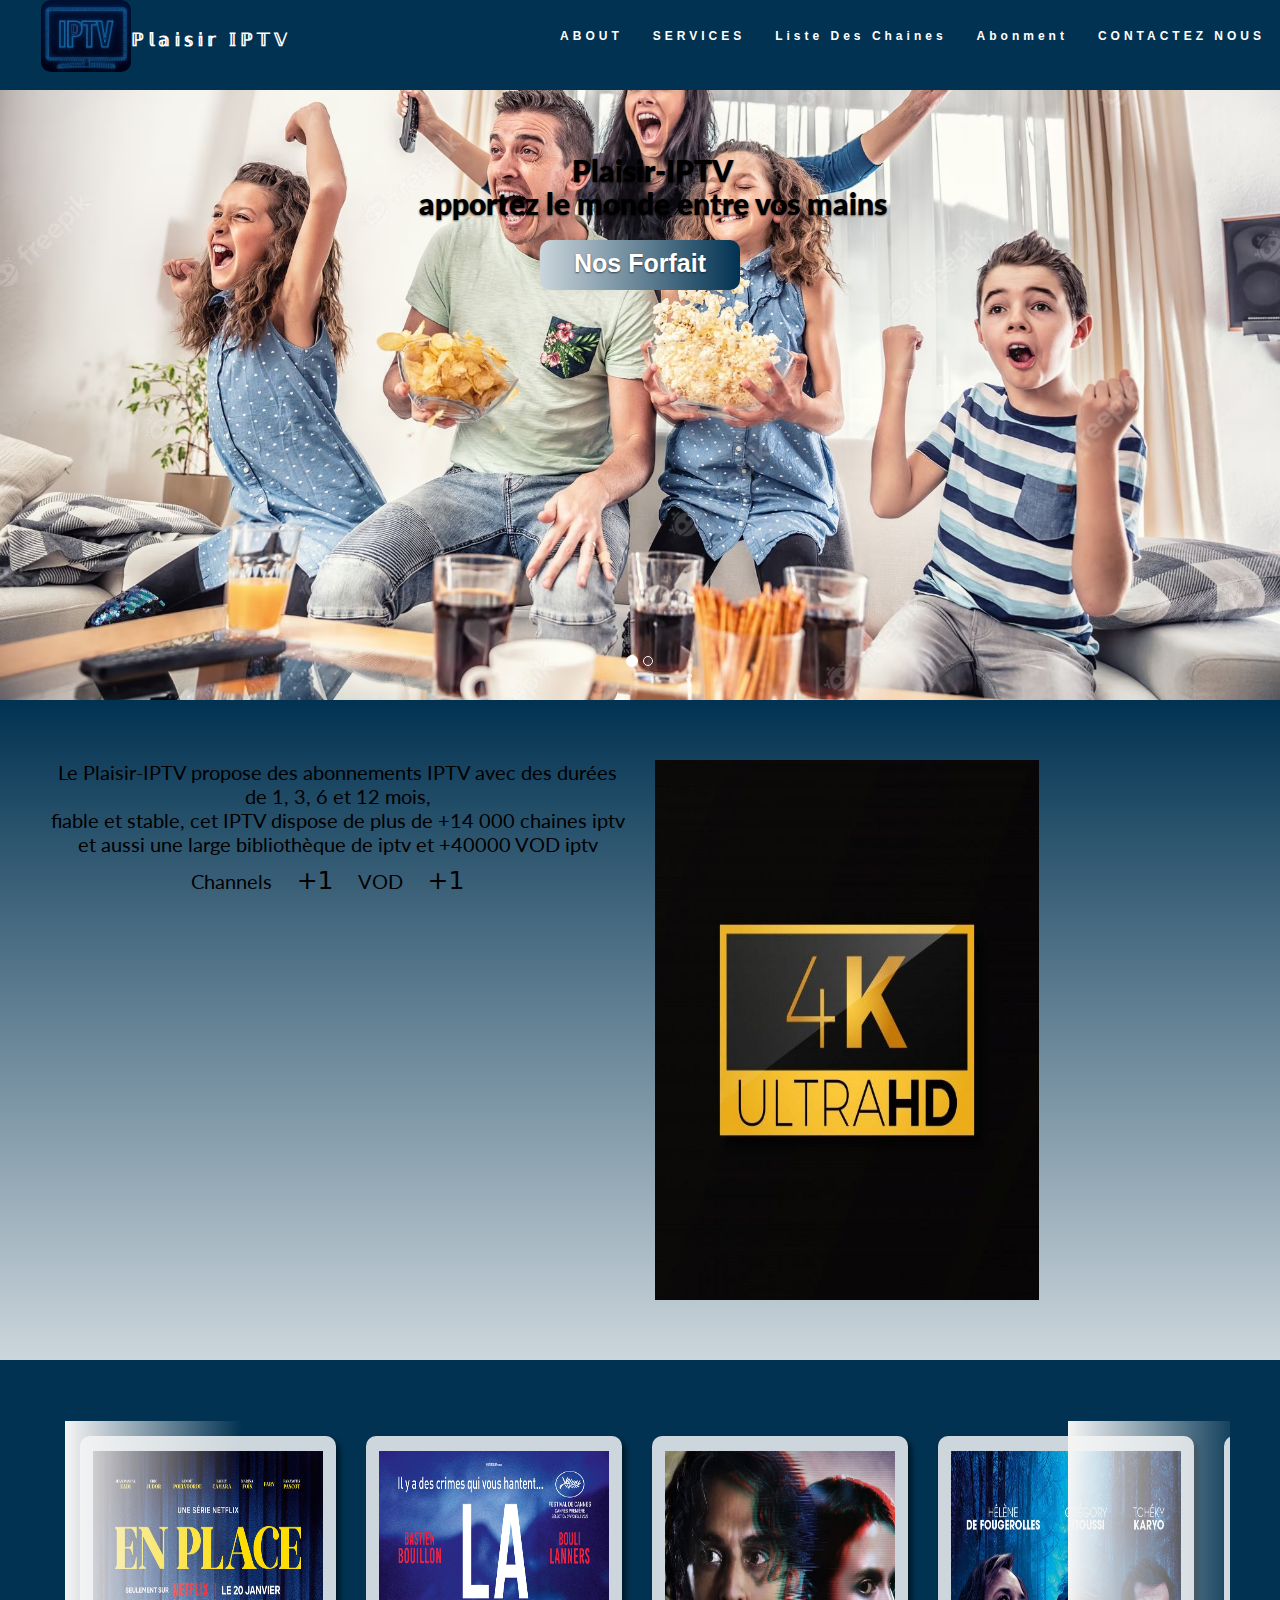
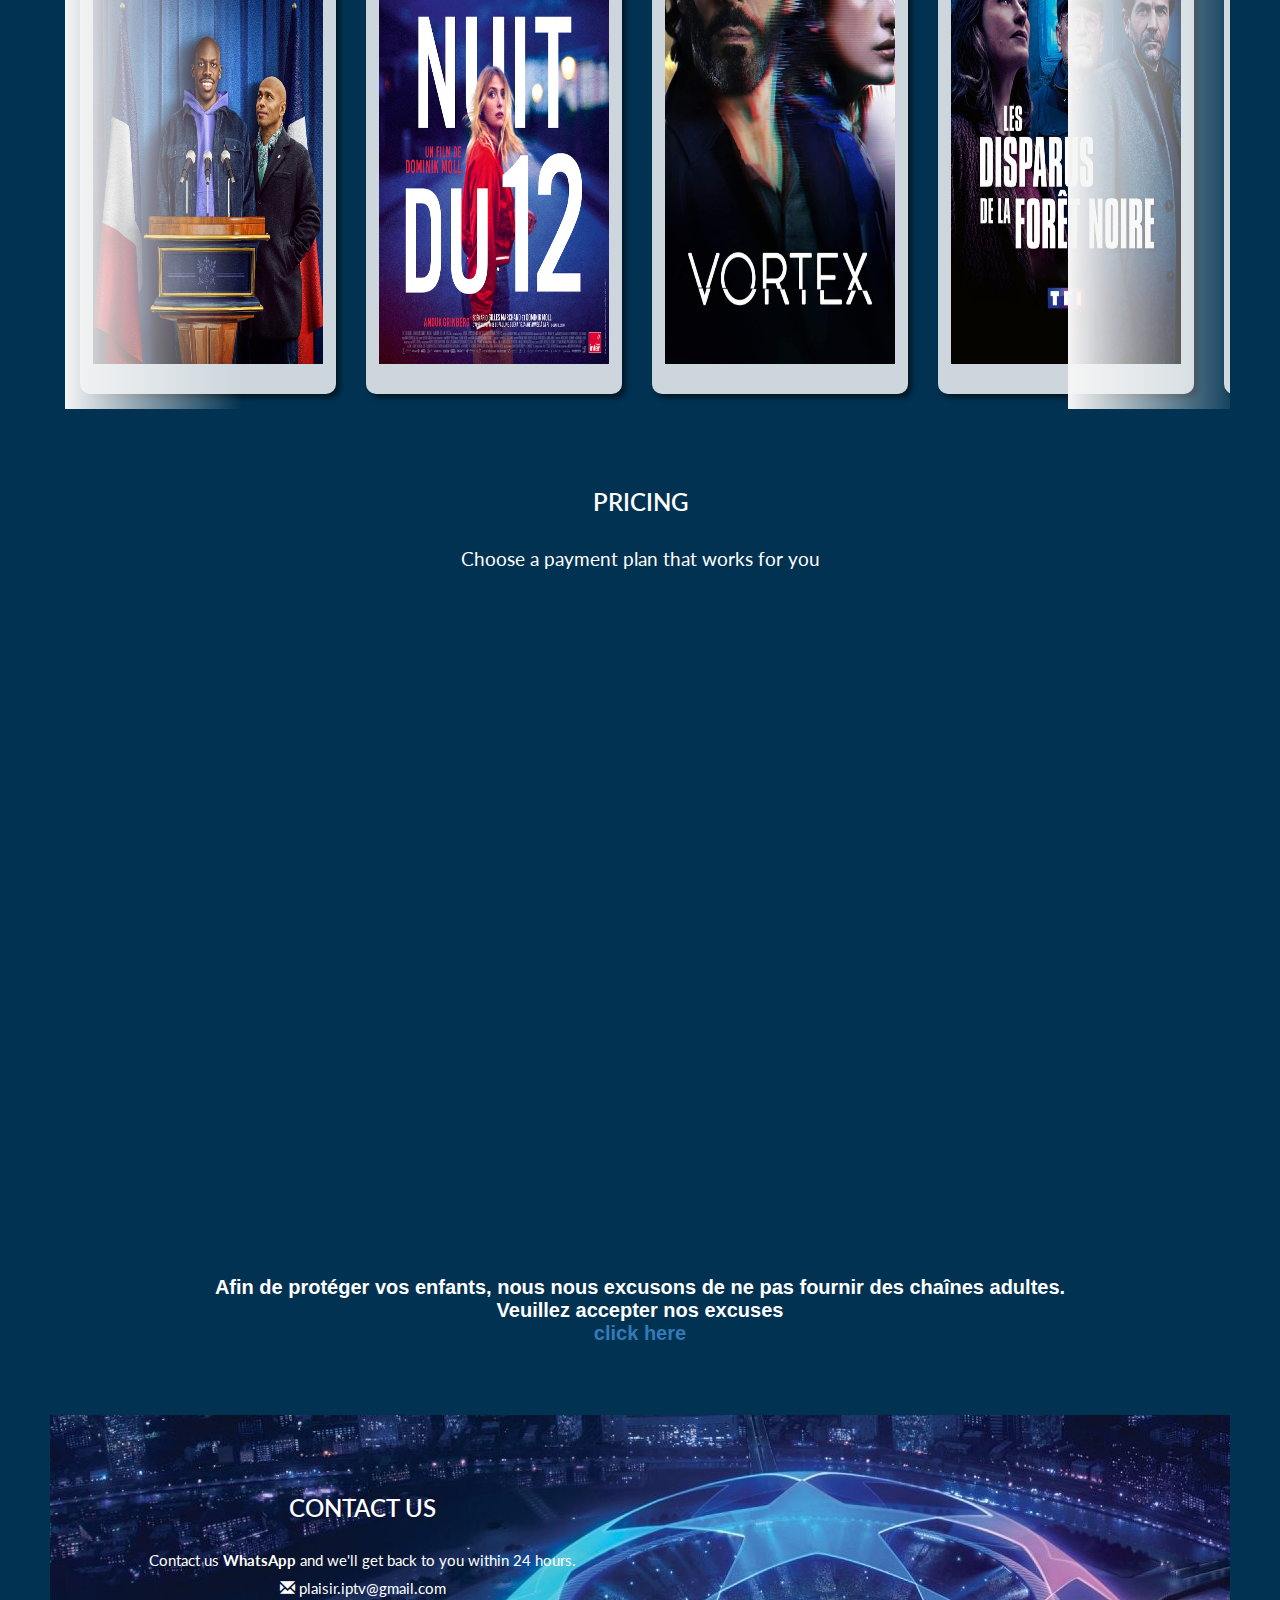
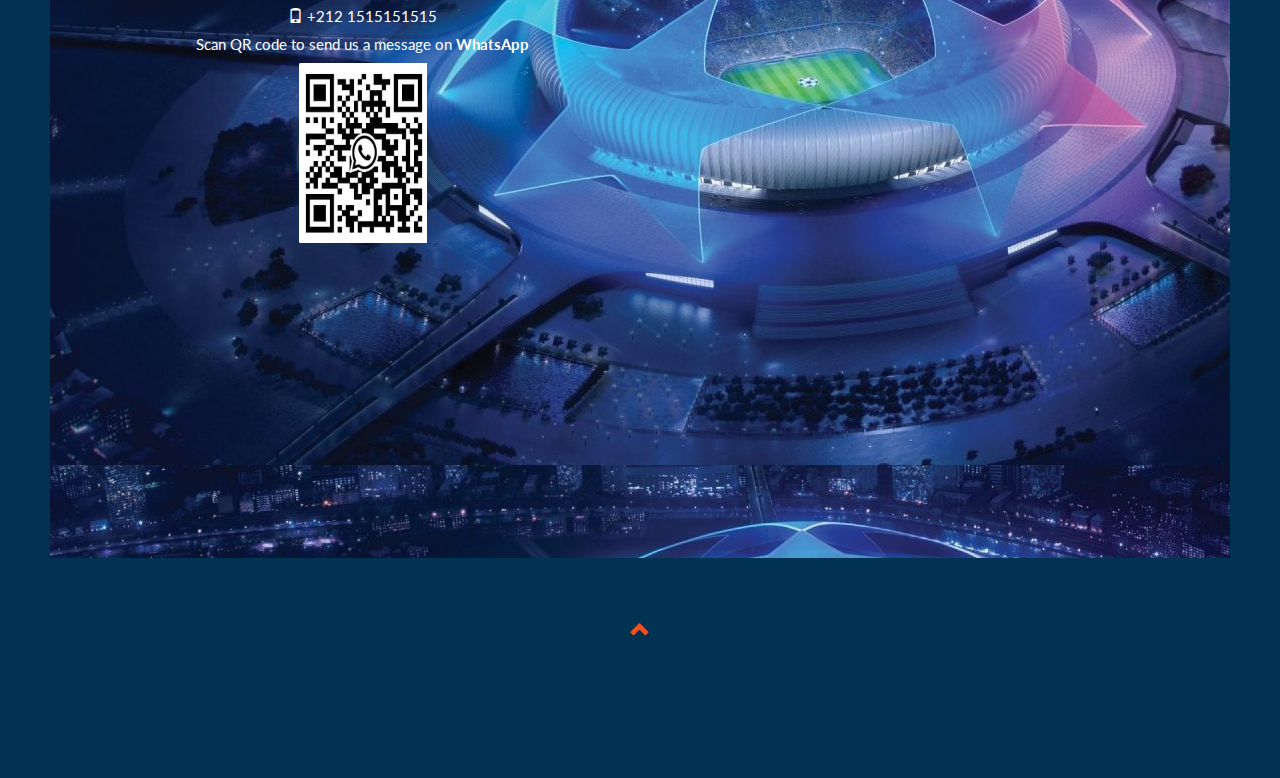
<file: index.html>
<!DOCTYPE html>
<html lang="en">
<head>
     <!-- Theme Made By www.w3schools.com -->
  <title>Plaisir IPTV</title>
  <meta charset="utf-8">
  <meta name="viewport" content="width=device-width, initial-scale=1">
  <link rel="stylesheet" href="https://maxcdn.bootstrapcdn.com/bootstrap/3.4.1/css/bootstrap.min.css">
  <link rel="stylesheet" href="style.css">
  <link rel="stylesheet" href="style2.css">
  <link href="https://fonts.googleapis.com/css?family=Montserrat" rel="stylesheet" type="text/css">
  <link href="https://fonts.googleapis.com/css?family=Lato" rel="stylesheet" type="text/css">
  <script src="https://ajax.googleapis.com/ajax/libs/jquery/3.6.3/jquery.min.js"></script>
  <script src="https://maxcdn.bootstrapcdn.com/bootstrap/3.4.1/js/bootstrap.min.js"></script>
  
</head>
<body id="myPage" data-spy="scroll" data-target=".navbar" data-offset="60">

    <nav class="navbar navbar-default navbar-fixed-top">
      <div class="container">
        <div class="navbar-header">
          <button type="button" class="navbar-toggle" data-toggle="collapse" data-target="#myNavbar">
            <span class="icon-bar"></span>
            <span class="icon-bar"></span>
            <span class="icon-bar"></span>                        
          </button>
          <img class="logo" src="./attachments/logo.jpeg" alt="test">
        </div>
          <div class="navbar-brand text">
            <p class="text" href="#myPage">ℙ𝕝𝕒𝕚𝕤𝕚𝕣 𝕀ℙ𝕋𝕍 </p>
          </div>
          <div class="collapse navbar-collapse" id="myNavbar">
            <ul class="nav navbar-nav navbar-right">
              <li><a href="#about">ABOUT</a></li>
            <li><a href="#services">SERVICES</a></li>
            <li><a href="./List-chaines.html">Liste Des Chaines</a></li>
            <li><a href="#pricing">Abonment</a></li>
            <li><a href="#contact">CONTACTEZ NOUS</a></li>
          </ul>
        </div>
      </div>
    </nav>
    
    <div>
      <div id="carousel-example" class="carousel slide" data-ride="carousel">
        <ol class="carousel-indicators">
          <li data-target="#carousel-example" data-slide-to="0" class="active"></li>
          <li data-target="#carousel-example" data-slide-to="1"></li>
        </ol>
        <div class="carousel-inner">
          <div class="item active">
            <a href="#"><img src="./attachments/family.avif" /></a>
            <div class="carousel-caption">
              <h3 class="fore">Plaisir-IPTV <br>apportez le monde entre vos mains <br> </h3>
              <a class="pricing-home" href="#pricing">Nos Forfait</a>
              <p class="fore"></p>
            </div>
          </div>
          <div class="item">
            <a href="#"><img src="./attachments/23.jpg" /></a>
            <div class="carousel-caption">
              <h3 class="fore">Plaisir-IPTV <br>apportez le monde entre vos mains  <br></h3>
              <a class="pricing-home" href="#pricing">Nos Forfait</a>
              <p class="fore"></p>
            </div>
          </div>
        </div>
      </div>
    </div>

          <!-- Container (About Section) -->
    <div id="about" class="container-fluid">
      <div class="row">
        <div class="col-sm-6">
          <p>Le Plaisir-IPTV propose des abonnements IPTV avec des durées de 1, 3, 6 et 12 mois,<br>
            fiable et stable, cet IPTV dispose de plus de +14 000 chaines iptv<br>
            et aussi une large bibliothèque de iptv et +40000 VOD iptv
          </p>
          <p>
            Channels <i class="Channels-counter">+</i>
            VOD <i class="VOD-counter">+</i> 
            <!-- test <i id="counter"></i>+ -->
          </p>
        </div>
        <div class="col-sm-4 text-center">
          <img class="channle_img" src="./attachments/25.jpg" alt="">
        </div>
      </div>
    </div>
   
    <div class="container-fluid bg-grey">
      <div class="row">
        <div class="col-sm-4">
         
        </div>
        <div class="col-sm-8">
         
      </div>
    </div>
    
    <!-- Container (Services Section) -->
    
    <!-- Container (Series Carasoul Section) -->
    <div class="container">
      <div class="faders">
        <div class="left"></div>
        <div class="right"></div>
      </div>
    
      <div class="items">
        <div class="entry">
          <img class="carasoul" src="./attachments/1.jpg" alt="Smiling person" />
        </div>
        <div class="entry">
          <img class="carasoul" src="./attachments/2.jpg" alt="Smiling person" />
        </div>
        <div class="entry">
          <img class="carasoul" src="./attachments/3.jpg" alt="Smiling person" />
        </div>
        <div class="entry">
          <img class="carasoul" src="./attachments/10.jpg" alt="Smiling person" />
        </div>
        <div class="entry">
          <img class="carasoul" src="./attachments/4.jpg" alt="Smiling person" />        </div>
        <div class="entry">
          <img class="carasoul" src="./attachments/5.jpg" alt="Smiling person" />
        </div>
        <div class="entry">
          <img class="carasoul" src="./attachments/6.JPG" alt="Smiling person" />
        </div>
        <div class="entry">
          <img class="carasoul" src="./attachments/7.jpg" alt="Smiling person" />
        </div> 
        <div class="entry">
          <img class="carasoul" src="./attachments/8.jpg" alt="Smiling person" />
        </div> 
        <div class="entry">
          <img class="carasoul" src="./attachments/9.jpg" alt="Smiling person" />
        </div> 
        <div class="entry">
          <img class="carasoul" src="./attachments/11.jpg" alt="Smiling person" />
        </div> 
        <div class="entry">
          <img class="carasoul" src="./attachments/12.jpg" alt="Smiling person" />
        </div> 
        <div class="entry">
          <img class="carasoul" src="./attachments/13.jpg" alt="Smiling person" />
        </div> 
        <div class="entry">
          <img class="carasoul" src="./attachments/14.jpg" alt="Smiling person" />
        </div> 
        <div class="entry">
          <img class="carasoul" src="./attachments/15.jpg" alt="Smiling person" />
        </div>
        <div class="entry">
          <img class="carasoul" src="./attachments/16.jpg" alt="Smiling person" />
        </div> 
        <div class="entry">
          <img class="carasoul" src="./attachments/19.jpg" alt="Smiling person" />
        </div> 
        <div class="entry">
          <img class="carasoul" src="./attachments/20.jpg" alt="Smiling person" />
        </div> 
      </div>
    </div>
    
    <!-- Container (Pricing Section) -->
    <div id="pricing" class="container-fluid">
      <div class="text-center">
        <h2>Pricing</h2>
        <h4>Choose a payment plan that works for you</h4>
      </div>
      <div class="row slideanim">
        <div class="col-sm-3 col-xs-12">
          <div class="panel panel-default text-center">
            <div class="panel-heading">
              <h1>1 Mois<br> <span class="price"> <i class="promo">19€</i> 15€</span> </h1>
            </div>
            <div class="panel-body">
              <p><img class="check-img" src="./attachments/checked.png" alt=""> +15,000 Channel</p>
              <p><img class="check-img" src="./attachments/checked.png" alt=""> +40,000 VOD</p>
              <p><img class="check-img" src="./attachments/checked.png" alt=""> Diffirent Qualité HD/FULLHD/4K</p>
              <p><img class="check-img" src="./attachments/checked.png" alt=""> Compatible avec TOUT les appareils</p>
              <p><img class="check-img" src="./attachments/checked.png" alt=""> Mises à Jour & Activation Gratuites</p>
              <p><img class="check-img" src="./attachments/checked.png" alt=""> Support 24h /7j</p>
              <p><img class="check-img" src="./attachments/multiply.png" alt=""> chaîne adulte</p>
            </div>
            <div class="panel-footer">
              <button class="btn btn-lg">acheter maintenant</button>
            </div>
          </div>      
        </div>     
        <div class="col-sm-3 col-xs-12">
          <div class="panel panel-default text-center">
            <div class="panel-heading">
              <h1>3 Mois <br> <span class="price"> <i class="promo">29€</i> 25€</span></h1>
            </div>
            <div class="panel-body">
              <p><img class="check-img" src="./attachments/checked.png" alt=""> +15,000 Channel</p>
              <p><img class="check-img" src="./attachments/checked.png" alt=""> +40,000 VOD</p>
              <p><img class="check-img" src="./attachments/checked.png" alt=""> Diffirent Qualité HD/FULLHD/4K</p>
              <p><img class="check-img" src="./attachments/checked.png" alt=""> Compatible avec TOUT les appareils</p>
              <p><img class="check-img" src="./attachments/checked.png" alt=""> Mises à Jour & Activation Gratuites</p>
              <p><img class="check-img" src="./attachments/checked.png" alt=""> Support 24h /7j</p>
              <p><img class="check-img" src="./attachments/multiply.png" alt=""> chaîne adulte</p>
            </div>
            <div class="panel-footer">
              <button class="btn btn-lg">acheter maintenant</button>
            </div>
          </div>      
        </div>     
        <div class="col-sm-3 col-xs-12">
          <div class="panel panel-default text-center">
            <div class="panel-heading">
              <h1>6 Mois <br> <span class="price"> <i class="promo">39€</i> 35€</span></h1>
            </div>
            <div class="panel-body">
              <p><img class="check-img" src="./attachments/checked.png" alt=""> +15,000 Channel</p>
              <p><img class="check-img" src="./attachments/checked.png" alt=""> +40,000 VOD</p>
              <p><img class="check-img" src="./attachments/checked.png" alt=""> Diffirent Qualité HD/FULLHD/4K</p>
              <p><img class="check-img" src="./attachments/checked.png" alt=""> Compatible avec TOUT les appareils</p>
              <p><img class="check-img" src="./attachments/checked.png" alt=""> Mises à Jour & Activation Gratuites</p>
              <p><img class="check-img" src="./attachments/checked.png" alt=""> Support 24h /7j</p>
              <p><img class="check-img" src="./attachments/multiply.png" alt=""> chaîne adulte</p>
            </div>
            <div class="panel-footer">
              <button class="btn btn-lg">acheter maintenant</button>
            </div>
          </div>      
        </div>       
        <div class="col-sm-3 col-xs-12">
          <div class="panel panel-default text-center">
            <div class="panel-heading">
              <h1>12 Mois <br> <span class="price"> <i class="promo">54€</i> 50€</span></h1>
            </div>
            <div class="panel-body">
              <p><img class="check-img" src="./attachments/checked.png" alt=""> +15,000 Channel</p>
              <p><img class="check-img" src="./attachments/checked.png" alt=""> +40,000 VOD</p>
              <p><img class="check-img" src="./attachments/checked.png" alt=""> Diffirent Qualité HD/FULLHD/4K</p>
              <p><img class="check-img" src="./attachments/checked.png" alt=""> Compatible avec TOUT les appareils</p>
              <p><img class="check-img" src="./attachments/checked.png" alt=""> Mises à Jour & Activation Gratuites</p>
              <p><img class="check-img" src="./attachments/checked.png" alt=""> Support 24h /7j</p>
              <p><img class="check-img" src="./attachments/multiply.png" alt=""> chaîne adulte</p>
            </div>
            <div class="panel-footer">
              <button class="btn btn-lg">acheter maintenant</button>
            </div>
          </div>      
        </div>    
      </div>
      <p class="adult">Afin de protéger vos enfants, nous nous excusons de ne pas fournir des chaînes adultes.
        <br> Veuillez accepter nos excuses <br> <a href="https://sowl.co/CfrAM">click here</a></p>
        <!-- <p>
          <a href="https://transactions.sendowl.com/products/78912985/EDB2599C/purchase" rel="nofollow"><img src="https://transactions.sendowl.com/assets/external/v2/buy-now.png" /></a>
          <script type="text/javascript" src="https://transactions.sendowl.com/assets/sendowl.js" ></script>
        </p> -->
    </div>
    
    <!-- Container (Contact Section) -->
    <div id="contact" class="container-fluid bg-grey">
      <div class="row">
        <div class="col-sm-6 form-group">
          <h2 class="text-center">CONTACT US</h2>
          <div class="text-center">
            <p>Contact us <b>WhatsApp</b> and we'll get back to you within 24 hours.</p>
            <p><span class="glyphicon glyphicon-envelope"></span> plaisir.iptv@gmail.com</p>
            <p><span class="glyphicon glyphicon-phone"></span> +212 1515151515</p>
            <p>
              <p>Scan QR code to send us a message on <b>WhatsApp</b></p>
              <img class="wstp-img" src="./attachments/24.jpg" alt="QR code">
            </p>
          </div>
        </div>
        <div class="col-sm-7 slideanim">
          <div class="row">
            <div class="col-sm-6 form-group">
              <input class="form-control" id="name" name="name" placeholder="Name" type="text" required>
            </div>
            <div class="col-sm-6 form-group">
              <input class="form-control" id="email" name="email" placeholder="Email" type="email" required>
            </div>
          </div>
          <textarea class="form-control" id="comments" name="comments" placeholder="Comment" rows="5"></textarea><br>
          <div class="row">
            <div class="col-sm-12 form-group">
              <button class="btn btn-default pull-right" type="submit">Send</button>
            </div>
          </div>
        </div>
      </div>
    </div>
    
    <footer class="container-fluid text-center" id="footer-bottom">
      <a href="#myPage" title="To Top">
        <span class="glyphicon glyphicon-chevron-up"></span>
      </a>
    </footer>
    
    <script>
    $(document).ready(function(){
      // Add smooth scrolling to all links in navbar + footer link
      $(".navbar a, footer a[href='#myPage']").on('click', function(event) {
        // Make sure this.hash has a value before overriding default behavior
        if (this.hash !== "") {
          // Prevent default anchor click behavior
          event.preventDefault();
    
          // Store hash
          var hash = this.hash;
    
          // Using jQuery's animate() method to add smooth page scroll
          // The optional number (900) specifies the number of milliseconds it takes to scroll to the specified area
          $('html, body').animate({
            scrollTop: $(hash).offset().top
          }, 900, function(){
       
            // Add hash (#) to URL when done scrolling (default click behavior)
            window.location.hash = hash;
          });
        } // End if
      });
      
      $(window).scroll(function() {
        $(".slideanim").each(function(){
          var pos = $(this).offset().top;
    
          var winTop = $(window).scrollTop();
            if (pos < winTop + 600) {
              $(this).addClass("slide");
            }
        });
      });
    })
    
    </script>
    
    </body>
  <script src="./javascript.js"></script>
</html>
</file>
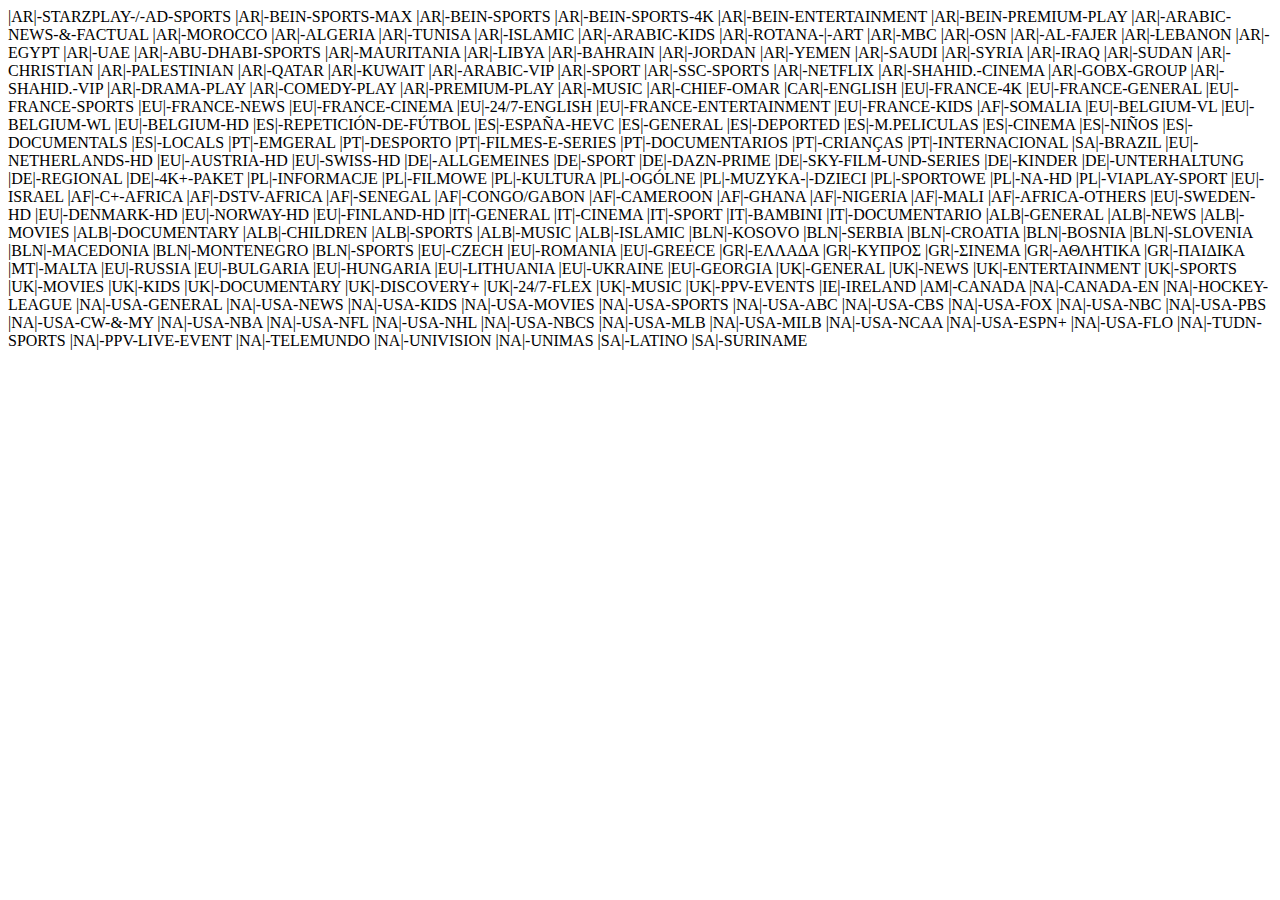
<file: List-chaines.html>
<html lang="en">
<head>
    <meta charset="UTF-8">
    <meta http-equiv="X-UA-Compatible" content="IE=edge">
    <meta name="viewport" content="width=device-width, initial-scale=1.0">
    <title>Document</title>
</head>
<body>
    <p>
        |AR|-STARZPLAY-/-AD-SPORTS
|AR|-BEIN-SPORTS-MAX
|AR|-BEIN-SPORTS
|AR|-BEIN-SPORTS-4K
|AR|-BEIN-ENTERTAINMENT
|AR|-BEIN-PREMIUM-PLAY
|AR|-ARABIC-NEWS-&-FACTUAL
|AR|-MOROCCO
|AR|-ALGERIA
|AR|-TUNISA
|AR|-ISLAMIC
|AR|-ARABIC-KIDS
|AR|-ROTANA-|-ART
|AR|-MBC
|AR|-OSN
|AR|-AL-FAJER
|AR|-LEBANON
|AR|-EGYPT
|AR|-UAE
|AR|-ABU-DHABI-SPORTS
|AR|-MAURITANIA
|AR|-LIBYA
|AR|-BAHRAIN
|AR|-JORDAN
|AR|-YEMEN
|AR|-SAUDI
|AR|-SYRIA
|AR|-IRAQ
|AR|-SUDAN
|AR|-CHRISTIAN
|AR|-PALESTINIAN
|AR|-QATAR
|AR|-KUWAIT
|AR|-ARABIC-VIP
|AR|-SPORT
|AR|-SSC-SPORTS
|AR|-NETFLIX
|AR|-SHAHID.-CINEMA
|AR|-GOBX-GROUP
|AR|-SHAHID.-VIP
|AR|-DRAMA-PLAY
|AR|-COMEDY-PLAY
|AR|-PREMIUM-PLAY
|AR|-MUSIC
|AR|-CHIEF-OMAR
|CAR|-ENGLISH
|EU|-FRANCE-4K
|EU|-FRANCE-GENERAL
|EU|-FRANCE-SPORTS
|EU|-FRANCE-NEWS
|EU|-FRANCE-CINEMA
|EU|-24/7-ENGLISH
|EU|-FRANCE-ENTERTAINMENT
|EU|-FRANCE-KIDS
|AF|-SOMALIA
|EU|-BELGIUM-VL
|EU|-BELGIUM-WL
|EU|-BELGIUM-HD
|ES|-REPETICIÓN-DE-FÚTBOL
|ES|-ESPAÑA-HEVC
|ES|-GENERAL
|ES|-DEPORTED
|ES|-M.PELICULAS
|ES|-CINEMA
|ES|-NIÑOS
|ES|-DOCUMENTALS
|ES|-LOCALS
|PT|-EMGERAL
|PT|-DESPORTO
|PT|-FILMES-E-SERIES
|PT|-DOCUMENTARIOS
|PT|-CRIANÇAS
|PT|-INTERNACIONAL
|SA|-BRAZIL
|EU|-NETHERLANDS-HD
|EU|-AUSTRIA-HD
|EU|-SWISS-HD
|DE|-ALLGEMEINES
|DE|-SPORT
|DE|-DAZN-PRIME
|DE|-SKY-FILM-UND-SERIES
|DE|-KINDER
|DE|-UNTERHALTUNG
|DE|-REGIONAL
|DE|-4K+-PAKET
|PL|-INFORMACJE
|PL|-FILMOWE
|PL|-KULTURA
|PL|-OGÓLNE
|PL|-MUZYKA-|-DZIECI
|PL|-SPORTOWE
|PL|-NA-HD
|PL|-VIAPLAY-SPORT
|EU|-ISRAEL
|AF|-C+-AFRICA
|AF|-DSTV-AFRICA
|AF|-SENEGAL
|AF|-CONGO/GABON
|AF|-CAMEROON
|AF|-GHANA
|AF|-NIGERIA
|AF|-MALI
|AF|-AFRICA-OTHERS
|EU|-SWEDEN-HD
|EU|-DENMARK-HD
|EU|-NORWAY-HD
|EU|-FINLAND-HD
|IT|-GENERAL
|IT|-CINEMA
|IT|-SPORT
|IT|-BAMBINI
|IT|-DOCUMENTARIO
|ALB|-GENERAL
|ALB|-NEWS
|ALB|-MOVIES
|ALB|-DOCUMENTARY
|ALB|-CHILDREN
|ALB|-SPORTS
|ALB|-MUSIC
|ALB|-ISLAMIC
|BLN|-KOSOVO
|BLN|-SERBIA
|BLN|-CROATIA
|BLN|-BOSNIA
|BLN|-SLOVENIA
|BLN|-MACEDONIA
|BLN|-MONTENEGRO
|BLN|-SPORTS
|EU|-CZECH
|EU|-ROMANIA
|EU|-GREECE
|GR|-ΕΛΛΑΔΑ
|GR|-ΚΥΠΡΟΣ
|GR|-ΣINEMA
|GR|-ΑΘΛHTIKA
|GR|-ΠAIΔIKA
|MT|-MALTA
|EU|-RUSSIA
|EU|-BULGARIA
|EU|-HUNGARIA
|EU|-LITHUANIA
|EU|-UKRAINE
|EU|-GEORGIA
|UK|-GENERAL
|UK|-NEWS
|UK|-ENTERTAINMENT
|UK|-SPORTS
|UK|-MOVIES
|UK|-KIDS
|UK|-DOCUMENTARY
|UK|-DISCOVERY+
|UK|-24/7-FLEX
|UK|-MUSIC
|UK|-PPV-EVENTS
|IE|-IRELAND
|AM|-CANADA
|NA|-CANADA-EN
|NA|-HOCKEY-LEAGUE
|NA|-USA-GENERAL
|NA|-USA-NEWS
|NA|-USA-KIDS
|NA|-USA-MOVIES
|NA|-USA-SPORTS
|NA|-USA-ABC
|NA|-USA-CBS
|NA|-USA-FOX
|NA|-USA-NBC
|NA|-USA-PBS
|NA|-USA-CW-&-MY
|NA|-USA-NBA
|NA|-USA-NFL
|NA|-USA-NHL
|NA|-USA-NBCS
|NA|-USA-MLB
|NA|-USA-MILB
|NA|-USA-NCAA
|NA|-USA-ESPN+
|NA|-USA-FLO
|NA|-TUDN-SPORTS
|NA|-PPV-LIVE-EVENT
|NA|-TELEMUNDO
|NA|-UNIVISION
|NA|-UNIMAS
|SA|-LATINO
|SA|-SURINAME

    </p>
</body>
</html>
</file>
<file: style.css>
body {
    font: 400 15px Lato, sans-serif;
    /* line-height: 2; */
  }
  h2 {
    font-size: 24px;
    text-transform: uppercase;
    font-weight: 600;
    margin-bottom: 30px;
  }
  h4 {
    font-size: 19px;
    line-height: 1.375em;
    font-weight: 400;
    margin-bottom: 30px;
  }  
  .wstp-img{
    width: 10vw;
    height: 20vh;
  }
  .jumbotron {
    color: #fff;
    font-family: Montserrat, sans-serif;
    height: 85vh;
  }
  .background{
    height: 85vh;
    width: 100vw;
    max-width:100%;
  }
  h2,h4{
    color: #fff;
  }
  .container-fluid {
    padding: 60px 50px;
    background-color: #013251;
    color: #000;
  }
  #about p{
    font-size: 20px;
    text-align: center;
  }
  #about{
    background-image: linear-gradient(#013251, #ccd6dc);
  }
  .channle_img{
    width: 30vw;
    height: 60vh;
  }
  .bg-grey {
    background-color: #013251;
  }
  .logo-small {
    color: #f4511e;
    font-size: 50px;
  }
  .thumbnail {
    padding: 0 0 15px 0;
    border: none;
    border-radius: 0;
  }
  .thumbnail img {
    width: 100%;
    height: 100%;
    margin-bottom: 10px;
  }
  .item h4 {
    font-size: 19px;
    line-height: 1.375em;
    font-weight: 400;
    font-style: italic;
    margin: 70px 0;
  }
  .item span {
    font-style: normal;
  }
  .panel {
    border: 1px solid #335a73; 
    border-radius: 15px !important;
    transition: box-shadow 0.5s;
  }
  .panel:hover {
    box-shadow: 5px 0px 40px rgba(0,0,0, .2);
  }
  .panel-footer .btn:hover {
    border: 1px solid #335a73;
    background-color: #fff !important;
    color: #335a73;
  }
  .price{
    font-weight: 900;
    font-family: Arial, Helvetica, sans-serif;
  }
  .check-img{
    width: 2vw;
    height: 4vh;
  }
 .promo{
    font-weight: 400;
    font-size: 18px;
    text-decoration: line-through;
  }
  .panel-heading {
    color: #fff !important;
    background-color: #1a4662 !important;
    padding: 10px;
    border-bottom: 1px solid transparent;
    border-radius: 15px !important;
  }
  .panel-body{
    font-size: 20px;
    text-align: left;
    line-height: 1.2;
  }
  .panel-footer {
    /* background-color: white !important; */
    background-image: linear-gradient(#013251, #ccd6dc);

  }
  .panel-footer h3 {
    font-size: 32px;
  }
  .panel-footer h4 {
    color: #aaa;
    font-size: 14px;
  }
  .panel-footer .btn {
    margin: 15px 0;
    background-color: #1a4662;
    color: #fff;
  }
  .navbar {
    margin-bottom: 0;
    background-color: #013251;
    z-index: 9999;
    border: 0;
    font-size: 12px !important;
    line-height: 3 !important;
    min-height: 10vh;
    height: 10vh;
    letter-spacing: 4px;
    font-weight: 600;
    border-radius: 0;
    font-family: Arial, Helvetica, sans-serif, sans-serif;
  }

  .logo{
    width: 90px;
    height: 72px;
    border-radius: 10px;
    margin-left: 2vw;
  }
  .navbar-brand{
    margin-top: 1vh;
    margin-left: 20vw;
    /* background-color: red; */
    padding-top: 0px;
    font-size: 18px;
  }
  .navbar li a, .navbar .navbar-brand {
    color: #fff !important;
    line-height: 3.5 !important;
  }
  .navbar-nav li a:hover, .navbar-nav li.active a {
    color: #2d2597 !important;
    background-color: #fff !important;
  }
  .navbar-default .navbar-toggle {
    border-color: transparent;
    color: #fff !important;
  }
  footer .glyphicon {
    font-size: 20px;
    margin-bottom: 20px;
    color: #f4511e;
  }
  .slideanim {visibility:hidden;}
  .slide {
    animation-name: slide;
    -webkit-animation-name: slide;
    animation-duration: 1.5s;
    -webkit-animation-duration: 1.5s;
    visibility: visible;
  }
  @keyframes slide {
    0% {
      opacity: 0;
      transform: translateY(70%);
    } 
    100% {
      opacity: 1;
      transform: translateY(0%);
    }
  }
  @-webkit-keyframes slide {
    0% {
      opacity: 0;
      -webkit-transform: translateY(70%);
    } 
    100% {
      opacity: 1;
      -webkit-transform: translateY(0%);
    }
  }
  @media screen and (max-width: 768px) {
    .col-sm-4 {
      text-align: center;
      margin: 25px 0;
    }
    .btn-lg {
      width: 100%;
      margin-bottom: 35px;
    }
    
  }
  @media screen and (max-width: 480px) {
    .logo {
      font-size: 150px;
    }
    .background{
      width: 100vw;
      height: 40vh;
    }
    .navbar{
      line-height: 2;
    }
  }


/* carasoul for the series */
  @import url("https://fonts.googleapis.com/css?family=Muli:400,700&display=swap");

.carasoul{
  width: 18vw;
  height: 57vh;
}

.container {
  width: 100%;
  overflow: hidden;
  position: relative;
}

.items {
  display: flex;
  align-items: center;
  width: fit-content;
  animation: carouselAnim 50s infinite alternate linear;
}

.entry {
  display: flex;
  align-items: center;
  flex-direction: column;
  position: relative;
  width: 20vw;
  height: 62vh;
  background: #ccd6dc;
  margin: 1em;
  padding: 1em;
  border-radius: 10px;
  box-shadow: 4px 4px 5px 0px rgba(0, 0, 0, 0.5);
}
#contact{
  color: #fff;
  /* width: 100%; */
  /* background-color: #f4511e; */
  background-image: url("./attachments/21.jpg");
}
@media only screen and (max-width: 768px) {
  .items {
    animation: carouselAnim 10s infinite alternate linear;
  }
  
  @keyframes carouselAnim {
    from {
      transform: translate(0, 0);
    }
    to {
      transform: translate(calc(-100% + (2 * 300px)));
    }
  }
  .carasoul{
    width: 80%;
    height: 35vh;
  }
  .entry {
    display: flex;
    align-items: center;
    flex-direction: column;
    position: relative;
    width: 100%;
    height: 40vh;
    background: #ccd6dc;
    margin: 1em;
    padding: 1em;
    border-radius: 10px;
    box-shadow: 4px 4px 5px 0px rgba(0, 0, 0, 0.5);
  }
  .items {
    display: flex;
    align-items: center;
    width: fit-content;
    animation: carouselAnim 50s infinite alternate linear;
  }
}

.entry p {
  text-align: center;
  padding: 1em;
  color: black;
}

.name {
  font-weight: bold;
  color: black;
}

@keyframes carouselAnim {
  from {
    transform: translate(0, 0);
  }
  to {
    transform: translate(calc(-100% + (5 * 300px)));
  }
}

.container .faders {
  width: 100%;
  position: absolute;
  height: 100%;
}

.faders .right,
.faders .left {
  background: linear-gradient(
    to right,
    rgba(245, 245, 245, 1) 0%,
    rgba(255, 255, 255, 0) 100%
  );
  width: 15%;
  height: 100%;
  position: absolute;
  z-index: 200;
}

.right {
  right: 0;
  background: linear-gradient(
    to left,
    rgba(245, 245, 245, 1) 0%,
    rgba(255, 255, 255, 0) 100%
  );
}


@property --num {
  syntax: "<integer>";
  initial-value: 1;
  inherits: false;
}
.VOD-counter {
  animation: counter 5s infinite alternate ease-in-out;
  counter-set: num var(--num);
  font: 500 25px system-ui;
  padding: 2rem;
}
.VOD-counter::after {
  content: counter(num);
} 
@keyframes counter {
  from {
    --num: 1;
 }
  to {
    --num: 14000;
 }
}


@property --m {
  syntax: "<integer>";
  initial-value: 1;
  inherits: false;
}
.Channels-counter {
  animation: counter 5s infinite alternate ease-in-out;
  counter-set: num var(--num);
  font: 500 25px system-ui;
  padding: 2rem;
}
.Channels-counter::after {
  content: counter(num);
} 
@keyframes counter {
  from {
    --num: 1;
 }
  to {
    --num: 40000;
 }
}
</file>
<file: style2.css>
.fore{
    margin-top: 40vh;
    margin-left: 2vw;
    color: #000;
    font-size: 30px;
    font-weight: 800;
}

.adult{
    font-size: 20px;
    color: #fff;
    font-weight: 700;
    font-family: Arial, Helvetica, sans-serif;
    text-align: center;
}


.pricing-home{
    background-image: linear-gradient(to left,#013251, #ccd6dc);
    margin-top: 10px;
    padding: 9px;
    font-size: 25px;
    font-weight: 600;
    display: inline-block;
    width: 200px;
    height: 50px;
    text-align: center;
    font-family: Arial, Helvetica, sans-serif;
    color: #fff;
    border-radius: 10px;
}
</file>
